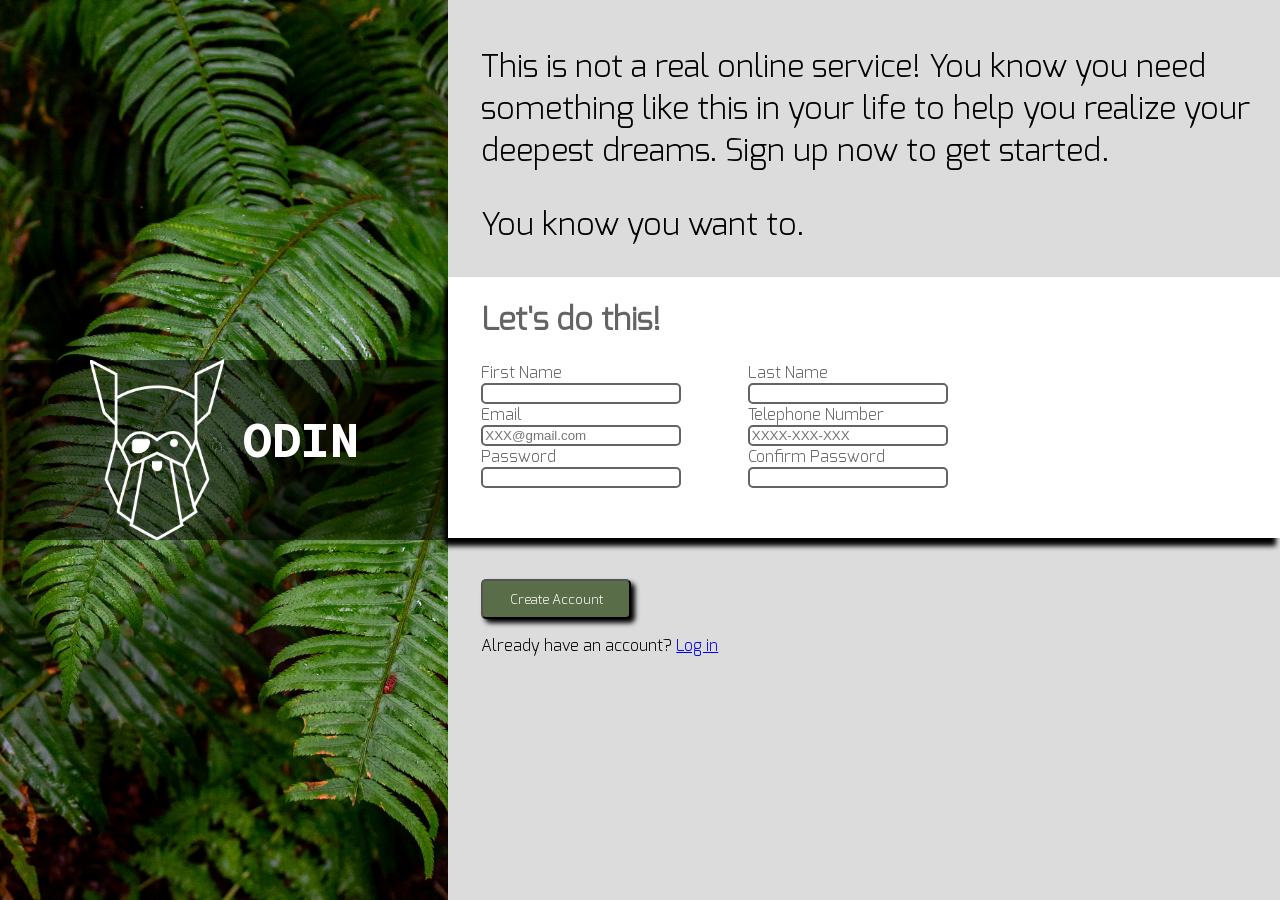
<file: index.html>
<!DOCTYPE html>
<html lang="en">
<head>
    <link rel="preconnect" href="https://fonts.googleapis.com">
    <link rel="preconnect" href="https://fonts.gstatic.com" crossorigin>
    <link href="https://fonts.googleapis.com/css2?family=Montserrat:ital,wght@0,100..900;1,100..900&family=Noto+Sans+Runic&display=swap" rel="stylesheet">
    <meta charset="UTF-8">
    <meta name="viewport" content="width=device-width, initial-scale=1.0">
    <link rel="stylesheet" type="text/css" href="styles.css">
    <title>Sign-up-Form</title>
</head>
<body>
    <div id="main-section">
        <div id="image-section">
            <div class="image-banner">
                <img class="image-logo" src="./static/odin-lined.png" alt="odin logo">
                <h1 class="image-text">ODIN</h1>
            </div>
        </div>
        <!--This marks the start of the content section-->
        <div id="form-section">
            <div class="form-header">
                <p>
                    This is not a real online service! 
                    You know you need something like 
                    this in your life to help you 
                    realize your deepest dreams. 
                    Sign up now to get started.
                </p>
                <p>
                    You know you want to.
                </p>
            </div>
            <form action="./", method="post" id="my-form">
                <h1>Let's do this!</h1>
                <div class="form-body">
                    <div class="form-col">
                        <div class="form-input">
                            <label for="first-name">First Name</label>
                            <input type="text" id="first-name" name="first-name">
                        </div>
                        <div class="form-input">
                            <label for="email">Email</label>
                            <input type="email" id="email" name="email" placeholder="XXX@gmail.com">
                        </div class="form-input">
                        <div class="form-input">
                            <label for="password">Password</label>
                            <input type="password" id="password" name="password" required>
                        </div>
                    </div>
                    <div class="form-col">
                        <div class="form-input">
                            <label for="last-name">Last Name</label>
                            <input type="text" id="last-name" name="last-name">
                        </div class="form-input">
                        <div class="form-input">
                            <label for="tel-number">Telephone Number</label>
                            <input type="tel" id="tel-number" name="tel-number" placeholder="XXXX-XXX-XXX">
                        </div>
                        <div class="form-input">
                            <label for="confirmation">Confirm Password</label>
                            <input type="password" id="confirmation" name="confirmation" required>
                        </div>
                    </div>
                </div>
            </form>
            <div class="form-footer">
                <button type="submit" form="my-form">Create Account</button>
                <p>Already have an account? <a href="google.com">Log in</a></p> 
            </div>
        </div>
    </div>
</body>
</html>
</file>
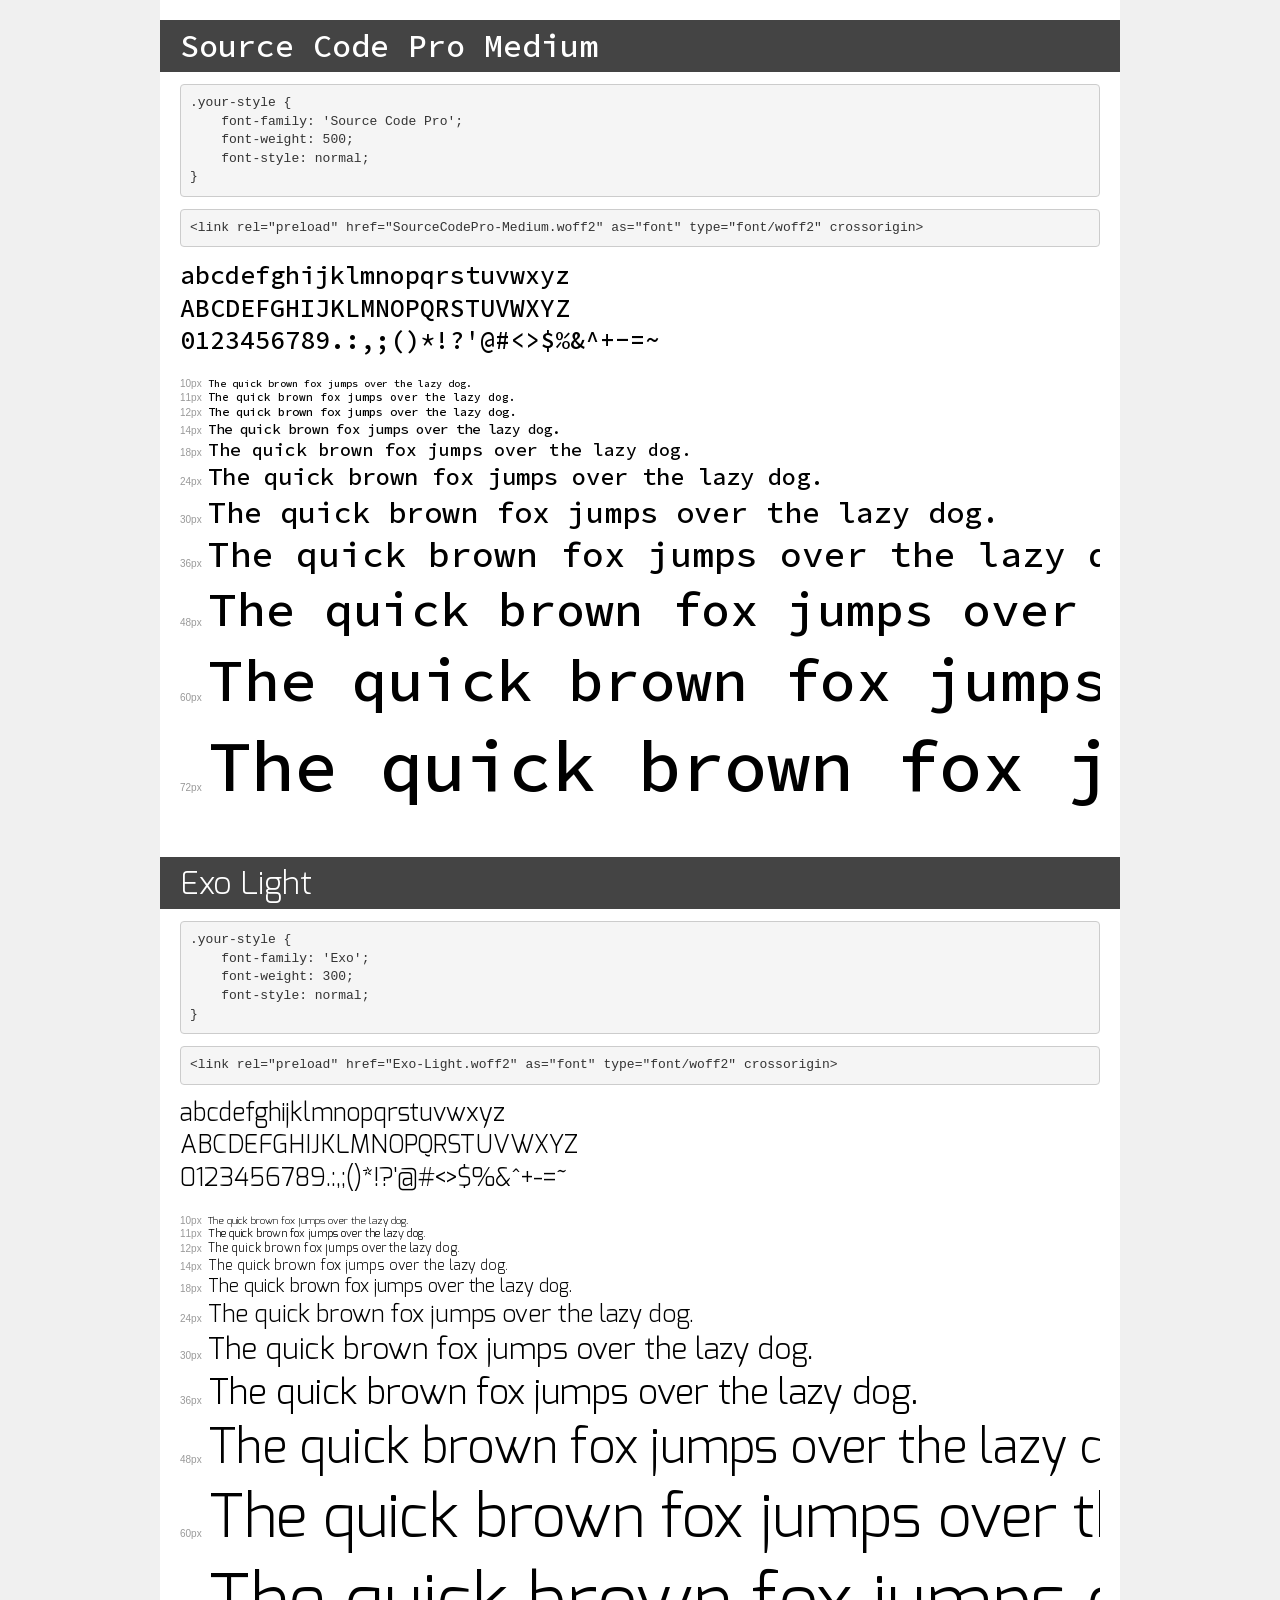
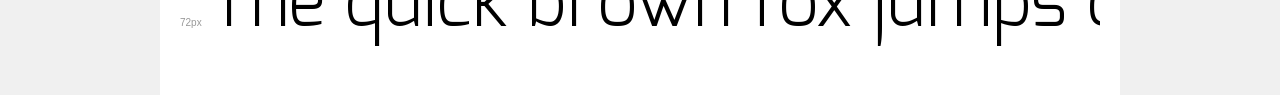
<file: fonts/demo.html>
<!DOCTYPE html>
<html lang="en">
<head>
    <meta charset="utf-8">
    <meta http-equiv="X-UA-Compatible" content="IE=edge">
    <meta name="viewport" content="width=device-width, initial-scale=1">
    <meta name="robots" content="noindex, noarchive">
    <meta name="format-detection" content="telephone=no">
    <title>Transfonter demo</title>
    <link href="stylesheet.css" rel="stylesheet">
    <style>
        /*
        http://meyerweb.com/eric/tools/css/reset/
        v2.0 | 20110126
        License: none (public domain)
        */
        html, body, div, span, applet, object, iframe,
        h1, h2, h3, h4, h5, h6, p, blockquote, pre,
        a, abbr, acronym, address, big, cite, code,
        del, dfn, em, img, ins, kbd, q, s, samp,
        small, strike, strong, sub, sup, tt, var,
        b, u, i, center,
        dl, dt, dd, ol, ul, li,
        fieldset, form, label, legend,
        table, caption, tbody, tfoot, thead, tr, th, td,
        article, aside, canvas, details, embed,
        figure, figcaption, footer, header, hgroup,
        menu, nav, output, ruby, section, summary,
        time, mark, audio, video {
            margin: 0;
            padding: 0;
            border: 0;
            font-size: 100%;
            font: inherit;
            vertical-align: baseline;
        }
        /* HTML5 display-role reset for older browsers */
        article, aside, details, figcaption, figure,
        footer, header, hgroup, menu, nav, section {
            display: block;
        }
        body {
            line-height: 1;
        }
        ol, ul {
            list-style: none;
        }
        blockquote, q {
            quotes: none;
        }
        blockquote:before, blockquote:after,
        q:before, q:after {
            content: '';
            content: none;
        }
        table {
            border-collapse: collapse;
            border-spacing: 0;
        }
        /* demo styles */
        body {
            background: #f0f0f0;
            color: #000;
        }
        .page {
            background: #fff;
            width: 920px;
            margin: 0 auto;
            padding: 20px 20px 0 20px;
            overflow: hidden;
        }
        .font-container {
            overflow-x: auto;
            overflow-y: hidden;
            margin-bottom: 40px;
            line-height: 1.3;
            white-space: nowrap;
            padding-bottom: 5px;
        }
        h1 {
            position: relative;
            background: #444;
            font-size: 32px;
            color: #fff;
            padding: 10px 20px;
            margin: 0 -20px 12px -20px;
        }
        .letters {
            font-size: 25px;
            margin-bottom: 20px;
        }
        .s10:before {
            content: '10px';
        }
        .s11:before {
            content: '11px';
        }
        .s12:before {
            content: '12px';
        }
        .s14:before {
            content: '14px';
        }
        .s18:before {
            content: '18px';
        }
        .s24:before {
            content: '24px';
        }
        .s30:before {
            content: '30px';
        }
        .s36:before {
            content: '36px';
        }
        .s48:before {
            content: '48px';
        }
        .s60:before {
            content: '60px';
        }
        .s72:before {
            content: '72px';
        }
        .s10:before, .s11:before, .s12:before, .s14:before,
        .s18:before, .s24:before, .s30:before, .s36:before,
        .s48:before, .s60:before, .s72:before {
            font-family: Arial, sans-serif;
            font-size: 10px;
            font-weight: normal;
            font-style: normal;
            color: #999;
            padding-right: 6px;
        }
        pre {
            display: block;
            padding: 9px;
            margin: 0 0 12px;
            font-family: Monaco, Menlo, Consolas, "Courier New", monospace;
            font-size: 13px;
            line-height: 1.428571429;
            color: #333;
            font-weight: normal;
            font-style: normal;
            background-color: #f5f5f5;
            border: 1px solid #ccc;
            overflow-x: auto;
            border-radius: 4px;
        }
        /* responsive */
        @media (max-width: 959px) {
            .page {
                width: auto;
                margin: 0;
            }
        }
    </style>
</head>
<body>
<div class="page">
    <div class="demo">
        <h1 style="font-family: 'Source Code Pro'; font-weight: 500; font-style: normal;">Source Code Pro Medium</h1>
        <pre title="Usage">.your-style {
    font-family: 'Source Code Pro';
    font-weight: 500;
    font-style: normal;
}</pre>
        <pre title="Preload (optional)">
&lt;link rel=&quot;preload&quot; href=&quot;SourceCodePro-Medium.woff2&quot; as=&quot;font&quot; type=&quot;font/woff2&quot; crossorigin&gt;</pre>
        <div class="font-container" style="font-family: 'Source Code Pro'; font-weight: 500; font-style: normal;">
            <p class="letters">
                abcdefghijklmnopqrstuvwxyz<br>
ABCDEFGHIJKLMNOPQRSTUVWXYZ<br>
                0123456789.:,;()*!?'@#&lt;&gt;$%&^+-=~
            </p>
            <p class="s10" style="font-size: 10px;">The quick brown fox jumps over the lazy dog.</p>
            <p class="s11" style="font-size: 11px;">The quick brown fox jumps over the lazy dog.</p>
            <p class="s12" style="font-size: 12px;">The quick brown fox jumps over the lazy dog.</p>
            <p class="s14" style="font-size: 14px;">The quick brown fox jumps over the lazy dog.</p>
            <p class="s18" style="font-size: 18px;">The quick brown fox jumps over the lazy dog.</p>
            <p class="s24" style="font-size: 24px;">The quick brown fox jumps over the lazy dog.</p>
            <p class="s30" style="font-size: 30px;">The quick brown fox jumps over the lazy dog.</p>
            <p class="s36" style="font-size: 36px;">The quick brown fox jumps over the lazy dog.</p>
            <p class="s48" style="font-size: 48px;">The quick brown fox jumps over the lazy dog.</p>
            <p class="s60" style="font-size: 60px;">The quick brown fox jumps over the lazy dog.</p>
            <p class="s72" style="font-size: 72px;">The quick brown fox jumps over the lazy dog.</p>
        </div>
    </div>

    <div class="demo">
        <h1 style="font-family: 'Exo'; font-weight: 300; font-style: normal;">Exo Light</h1>
        <pre title="Usage">.your-style {
    font-family: 'Exo';
    font-weight: 300;
    font-style: normal;
}</pre>
        <pre title="Preload (optional)">
&lt;link rel=&quot;preload&quot; href=&quot;Exo-Light.woff2&quot; as=&quot;font&quot; type=&quot;font/woff2&quot; crossorigin&gt;</pre>
        <div class="font-container" style="font-family: 'Exo'; font-weight: 300; font-style: normal;">
            <p class="letters">
                abcdefghijklmnopqrstuvwxyz<br>
ABCDEFGHIJKLMNOPQRSTUVWXYZ<br>
                0123456789.:,;()*!?'@#&lt;&gt;$%&^+-=~
            </p>
            <p class="s10" style="font-size: 10px;">The quick brown fox jumps over the lazy dog.</p>
            <p class="s11" style="font-size: 11px;">The quick brown fox jumps over the lazy dog.</p>
            <p class="s12" style="font-size: 12px;">The quick brown fox jumps over the lazy dog.</p>
            <p class="s14" style="font-size: 14px;">The quick brown fox jumps over the lazy dog.</p>
            <p class="s18" style="font-size: 18px;">The quick brown fox jumps over the lazy dog.</p>
            <p class="s24" style="font-size: 24px;">The quick brown fox jumps over the lazy dog.</p>
            <p class="s30" style="font-size: 30px;">The quick brown fox jumps over the lazy dog.</p>
            <p class="s36" style="font-size: 36px;">The quick brown fox jumps over the lazy dog.</p>
            <p class="s48" style="font-size: 48px;">The quick brown fox jumps over the lazy dog.</p>
            <p class="s60" style="font-size: 60px;">The quick brown fox jumps over the lazy dog.</p>
            <p class="s72" style="font-size: 72px;">The quick brown fox jumps over the lazy dog.</p>
        </div>
    </div>

</div>
</body>
</html>
</file>
<file: styles.css>
@font-face {
    font-family: 'header font';
    src: url('./fonts/SourceCodePro-Medium.woff2');
}

@font-face {
    font-family: 'body font';
    src: url('./fonts/Exo-Light.woff2');
}
body,
form,
#main-section,
#image-section,
#form-section,
.image-banner,
.button-container,
.form-body,
.form-col,
.form-input,
.form-footer{
    display: flex;
}


body{
    margin: 0;
    padding: 0;
    overflow-x: hidden;

    --primary-font-size: 1rem;
    --header-font-size: 2rem;

    --background-color: rgb(220, 220, 220);
    --forms-color: white;
    --forms-color-text: rgb(100, 100, 100);
}

#main-section{
    height: 100vh;
    width: 100vw;
    flex-direction: column;
}

#image-section{
    flex-direction: column;
    justify-content: center;
    background: url("./static/halie-west-25xggax4bSA-unsplash.jpg") center center / cover no-repeat;
    flex-basis: 40%;
}

#form-section{
    flex-direction: column;
    justify-content: space-around;
    align-items: center;
    padding-top: 8%;
    flex-basis: 60%;
    background-color: var(--background-color);
}

.image-banner{
    justify-content: center;
    height: max(150px, 20%);
    width: 100%;
    background-color: rgba(0, 0, 0, 0.5);
    font-family: 'header font', helvetica;
}

.image-text{
    color: white;
    font-size: 3rem;
    position: relative;
    top: 10%;
}

/* Main-form starts here */
.form-header{
    text-align: center;
    font-family: 'body font', Helvetica, sans-serif;
    font-size: var(--header-font-size);
}

form{
    flex-direction: column;
    align-items: center;
    background-color: var(--forms-color);
    width: 100%;
    font-family: 'body font', Arial, Helvetica, sans-serif;
    padding-bottom: 6%;
    box-shadow: black 0px 8px 5px;
    color: var(--forms-color-text)
}

.form-body{
    justify-content: center;
    width: 100%;
    gap: 2%;
}

.form-col{
    flex-direction: column;
    gap: 6%;
}

    /* Various styles for inputs for validity*/
    input{
        width: 12rem;
        border-style: solid;
        border-radius: 5px;
        border-color: var(--forms-color-text);
    }

    input:user-invalid{
        border-color: red;
    }

    input:user-valid{
        border-color: green;
    }

.form-input{
    flex-direction: column;
}

.form-footer{
    flex-direction: column;
    align-items: center;
    justify-content: center;
    padding-top: 4%;
    width: 100%;
    font-family: 'body font', Helvetica, sans-serif;
}

button{
    width: 150px;
    height: 40px;
    border-radius: 5px;
    padding: 10px 25px;
    color: white;
    background-color: #596d48;
    box-shadow: black 4px 4px 5px;
    font-family: 'body font', Helvetica, sans-serif;
}

@media(min-width: 768px){
    body{
        margin: 0;
        padding: 0;
        overflow-x: hidden;

        --primary-font: Arial;
        --background-color: rgb(220, 220, 220);
        --forms-color: white
    }

    #main-section{
        height: 100vh;
        width: 100vw;
        flex-direction: row;
    }

    #image-section{
        flex-direction: column;
        justify-content: center;
        background: url("./static/halie-west-25xggax4bSA-unsplash.jpg") center center / cover no-repeat;
        flex-basis: 35%;
    }

    #form-section{
        flex-direction: column;
        justify-content: flex-start;
        padding-top: 1%;
        flex-basis: 65%;
        background-color: var(--background-color);
    }
    .image-banner{
        justify-content: center;
        height: max(150px, 20%);
        width: 100%;
        background-color: rgba(0, 0, 0, 0.5);
        font-family: 'header font', helvetica;
    }

    .image-text{
        color: white;
        font-size: 3rem;
        position: relative;
        top: 10%;
    }

    /* Main-form starts here */
    .form-header{
        text-align: left;
        padding-left: 4%;
        font-family: 'body font', Helvetica, sans-serif;
        font-size: var(--header-font-size);
    }

    form{
        flex-direction: column;
        align-items: flex-start;
        background-color: var(--forms-color);
        width: 100%;
        font-family: 'body font', Helvetica, sans-serif;
        padding-bottom: 6%;
        box-shadow: black -4px 8px 5px;
        color: var(--forms-color-text);
    }

    /*  h1 style For large screens only for padding purpose*/
    h1{
        padding-left: 4%;
    }
    .form-body{
        justify-content: flex-start;
        width: 100%;
        gap: 8%;
        padding-left: 4%;
    }

    /* Various styles for inputs for validity*/
    input{
        width: 12rem;
        border-style: solid;
        border-color: var(--forms-color-text);
        border-radius: 5px;
    }

    input:user-invalid{
        border-color: red;
    }

    input:user-valid{
        border-color: green;
    }

    .form-col{
        flex-direction: column;
        gap: 12%;
    }

    .form-input{
        flex-direction: column;
    }

    .form-footer{
        flex-direction: column;
        align-items: flex-start;
        justify-content: center;
        margin-top: 8px;
        padding-left: 8%;
        width: 100%;
        font-family: 'body font', Helvetica, sans-serif;
    }

    button{
        width: 150px;
        height: 40px;
        border-radius: 5px;
        padding: 10px 25px;
        color: white;
        background-color: #596d48;
        box-shadow: black 4px 4px 5px;
        font-family: 'body font', Helvetica, sans-serif;
    }
}
</file>
<file: fonts/stylesheet.css>
@font-face {
    font-family: 'Source Code Pro';
    src: url('SourceCodePro-Medium.woff2') format('woff2'),
        url('SourceCodePro-Medium.woff') format('woff');
    font-weight: 500;
    font-style: normal;
    font-display: swap;
}

@font-face {
    font-family: 'Exo';
    src: url('Exo-Light.woff2') format('woff2'),
        url('Exo-Light.woff') format('woff');
    font-weight: 300;
    font-style: normal;
    font-display: swap;
}
</file>
